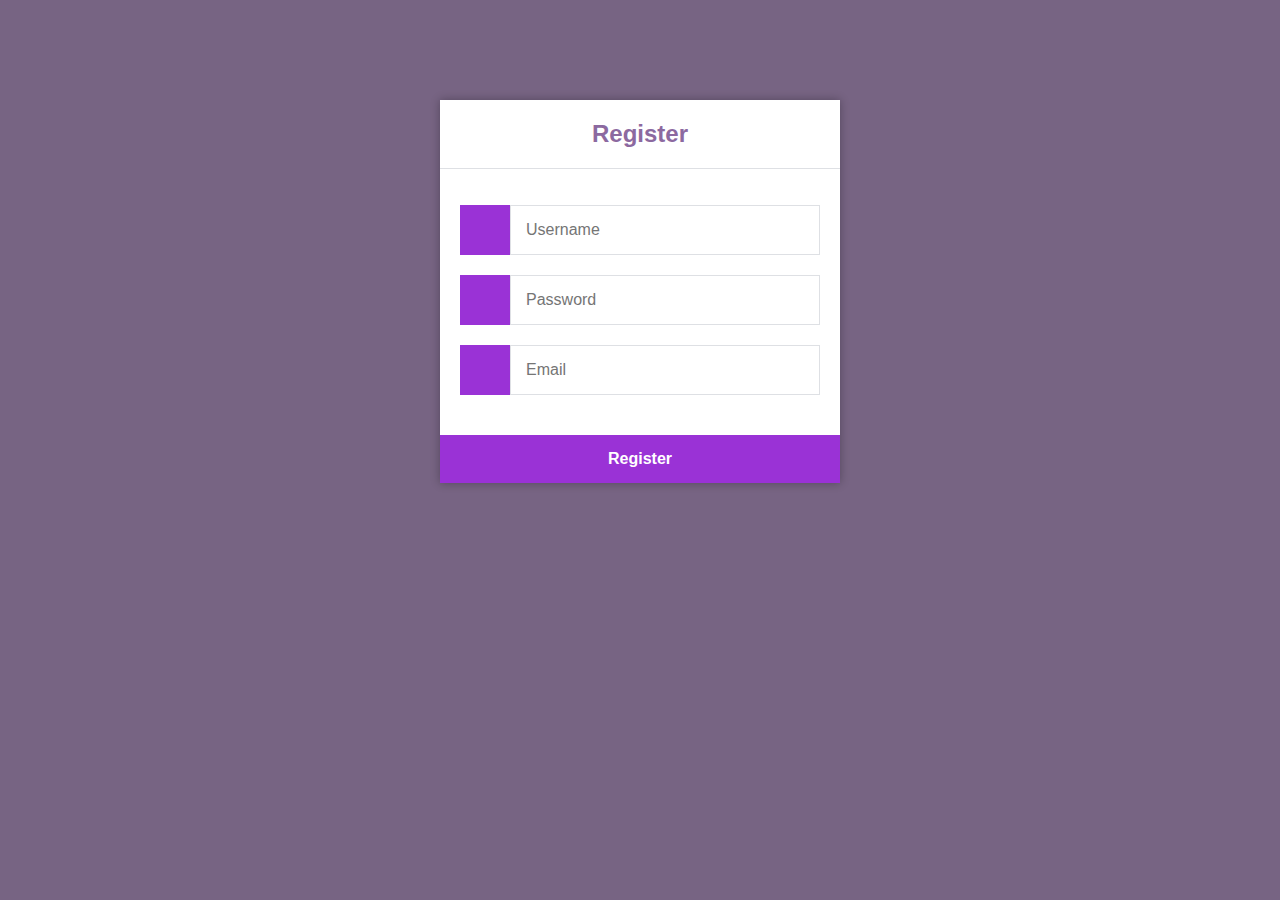
<file: Assignment 7/index.html>
<!DOCTYPE html>
<html>
	<head>
		<meta charset="utf-8">
		<title>Register</title>
		<link rel="stylesheet" href="https://cdnjs.cloudflare.com/ajax/libs/font-awesome/6.2.0/css/all.min.css" integrity="sha512-xh6O/CkQoPOWDdYTDqeRdPCVd1SpvCA9XXcUnZS2FmJNp1coAFzvtCN9BmamE+4aHK8yyUHUSCcJHgXloTyT2A==" crossorigin="anonymous" referrerpolicy="no-referrer">
        <link href="style.css" rel="stylesheet" type="text/css">
	</head>
	<body>
		<div class="register">
			<h1>Register</h1>
			<form action="register.php" method="post" autocomplete="off">
				<label for="username">
					<i class="fas fa-user"></i>
				</label>
				<input type="text" name="username" placeholder="Username" id="username" required>
				<label for="password">
					<i class="fas fa-lock"></i>
				</label>
				<input type="password" name="password" placeholder="Password" id="password" required>
				<label for="email">
					<i class="fas fa-envelope"></i>
				</label>
				<input type="email" name="email" placeholder="Email" id="email" required>
				<input type="submit" value="Register">
			</form>
		</div>
	</body>
</html>
</file>
<file: Assignment 7/style.css>
* {
    box-sizing: border-box;
    font-family: -apple-system, BlinkMacSystemFont, "segoe ui", roboto, oxygen, ubuntu, cantarell, "fira sans", "droid sans", "helvetica neue", Arial, sans-serif;
    font-size: 16px;
}
body {
    background-color: #776483;;
    margin: 0;
}
.register {
    width: 400px;
    background-color: #ffffff;
    box-shadow: 0 0 9px 0 rgba(0, 0, 0, 0.3);
    margin: 100px auto;
}
.register h1 {
    text-align: center;
    color: #8c69a0;
    font-size: 24px;
    padding: 20px 0 20px 0;
    border-bottom: 1px solid #dee0e4;
}
.register form {
    display: flex;
    flex-wrap: wrap;
    justify-content: center;
    padding-top: 20px;
}
.register form label {
    display: flex;
    justify-content: center;
    align-items: center;
    width: 50px;
   height: 50px;
    background-color: #9a32d6;
    color: #ffffff;
}
.register form input[type="password"], .register form input[type="text"], .register form input[type="email"] {
    width: 310px;
    height: 50px;
    border: 1px solid #dee0e4;
    margin-bottom: 20px;
    padding: 0 15px;
}
.register form input[type="submit"] {
    width: 100%;
    padding: 15px;
    margin-top: 20px;
    background-color: #9a32d6;
   border: 0;
    cursor: pointer;
    font-weight: bold;
    color: #ffffff;
    transition: background-color 0.2s;
}
.register form input[type="submit"]:hover {
  background-color: #9a32d6;
    transition: background-color 0.2s;
}
</file>
